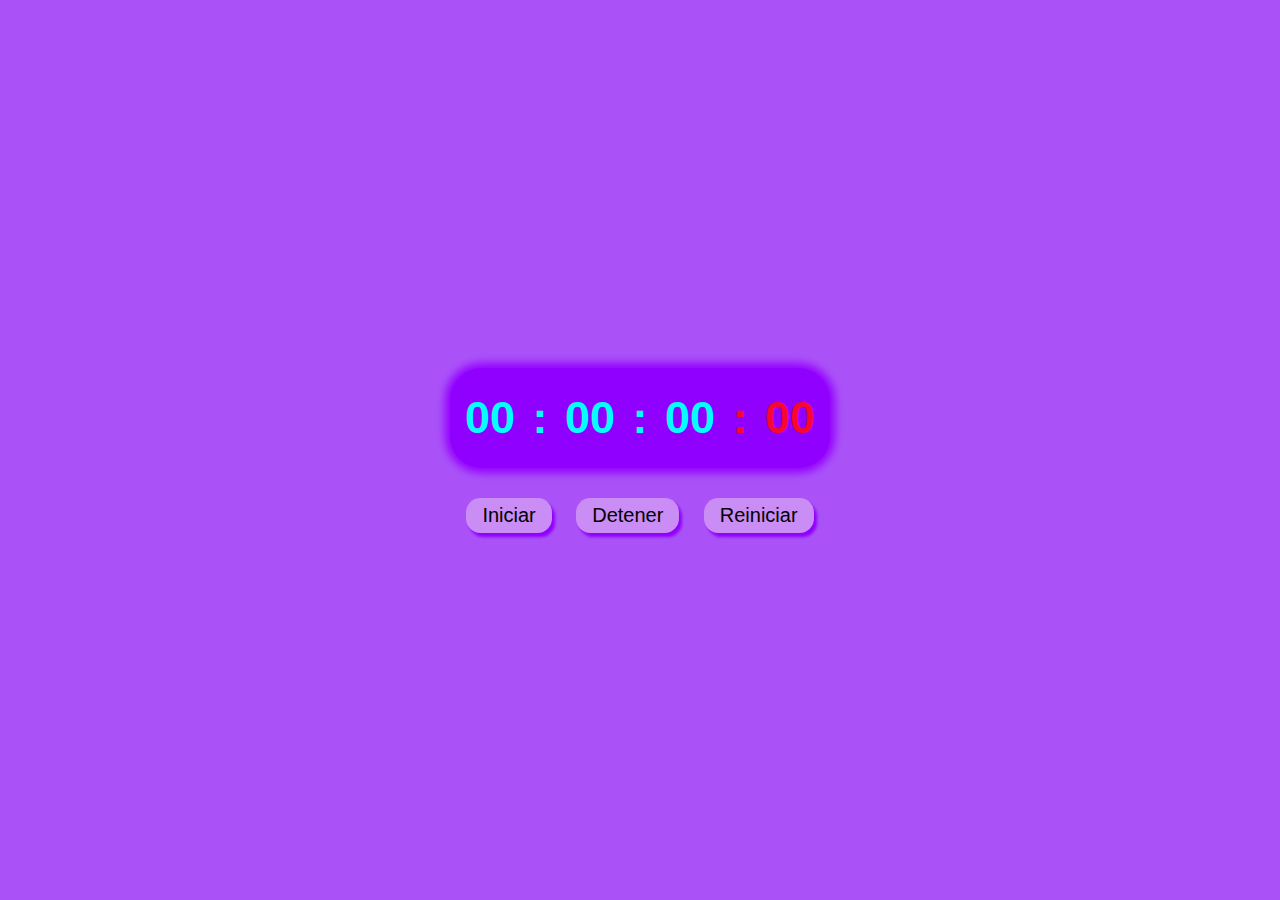
<file: Cronometro/index.html>
<!DOCTYPE html>
<html lang="en">
<head>
    <meta charset="UTF-8">
    <meta name="viewport" content="width=device-width, initial-scale=1.0">
    <title>Cronometro</title>
    <link rel="stylesheet" href="./css/style.css">
</head>
<body>
    <div class="pantalla">
        <div class="cronometro">
            <span class="hora">00</span>
            <span class="separador">:</span>
            <span class="minuto">00</span>
            <span class="separador">:</span>
            <span class="segundo">00</span>
            <span class="separador-mili">:</span>
            <span class="milisegundo">00</span>
        </div>
        <div class="botones">
            <button class="iniciar">Iniciar</button>
            <button class="detener">Detener</button>
            <button class="reiniciar">Reiniciar</button>
        </div>
    </div>
    <script src="./script.js"></script>
</body>
</html>
</file>
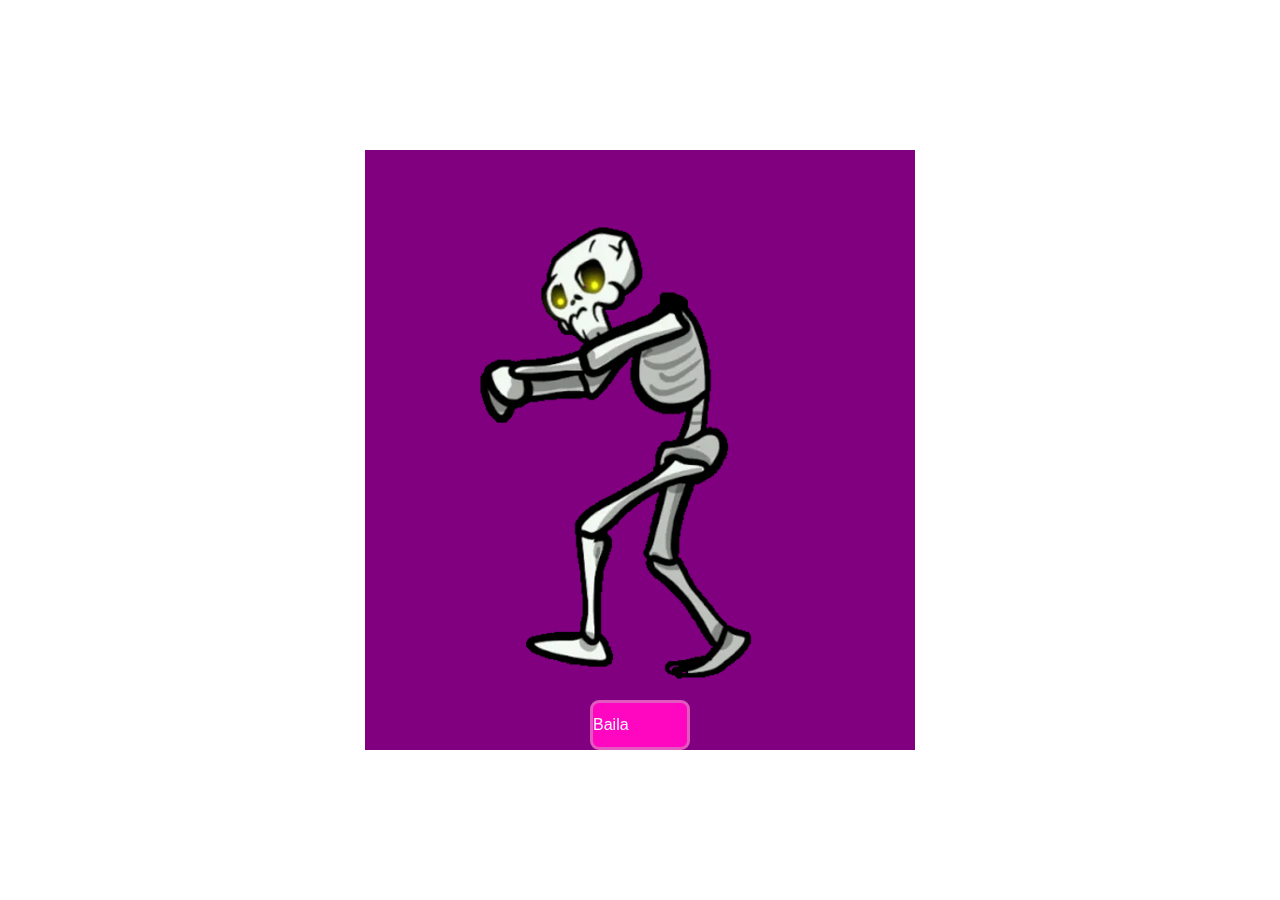
<file: Esqueleto/index.html>
<!DOCTYPE html>
<html lang="en">
<head>
    <meta charset="UTF-8">
    <meta name="viewport" content="width=device-width, initial-scale=1.0">
    <title>Document</title>
    <link rel="stylesheet" href="./css/style.css">
</head>
<body>
    <div class="Baile">
        <div id="esqueletoquieto" class="esqueletoOff">
            <div class="esqueletoOnOff" onclick="bailar()">Baila</div>
        </div>
    </div>
    <script src="./script.js"></script>
</body>
</html>
</file>
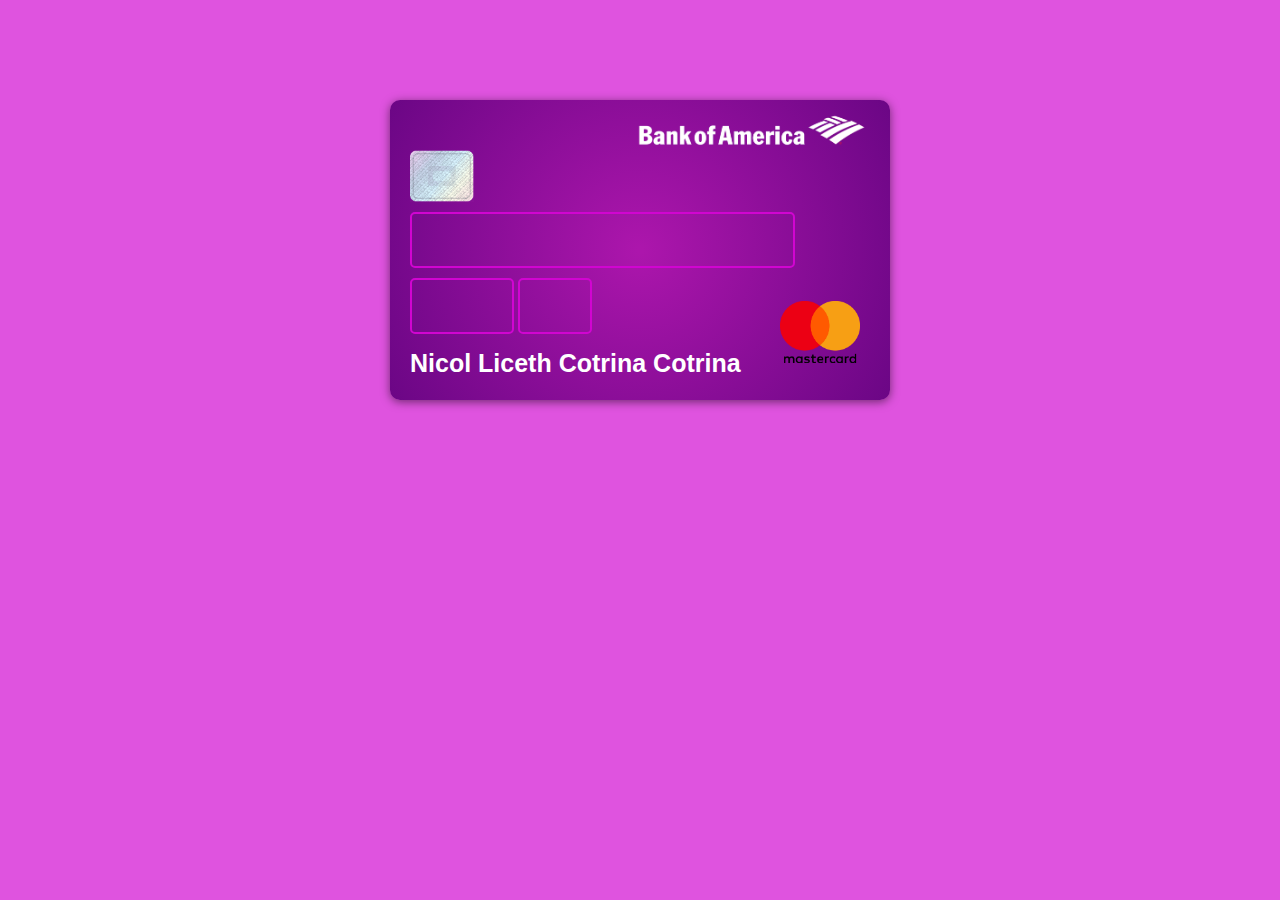
<file: Mascara/index.html>
<!DOCTYPE html>
<html lang="es">
<head>
    <meta charset="UTF-8">
    <meta name="viewport" content="width=device-width, initial-scale=1.0">
    <link rel="stylesheet" href="./css/styles.css">
    <title>Mascara</title>

</head>
<body>
    <div id="marco">
        <div class="tarjeta">
            <div id="imagen">
                <div id="chip"></div>
                <div id="logoBanco"></div>
            </div>
            <input type="text" id="inputTarjeta"/>
            <input type="text" id="inputFecha"/>
            <input type="text" id="inputCVV"/>
            <div class="propietario"> Nicol Liceth Cotrina Cotrina</div>

            <div id="imagen2"></div>
            <div id="masterLogo"></div>
        </div>
    </div>
    <script src="./script.js"></script>
</body>
</html>
</file>
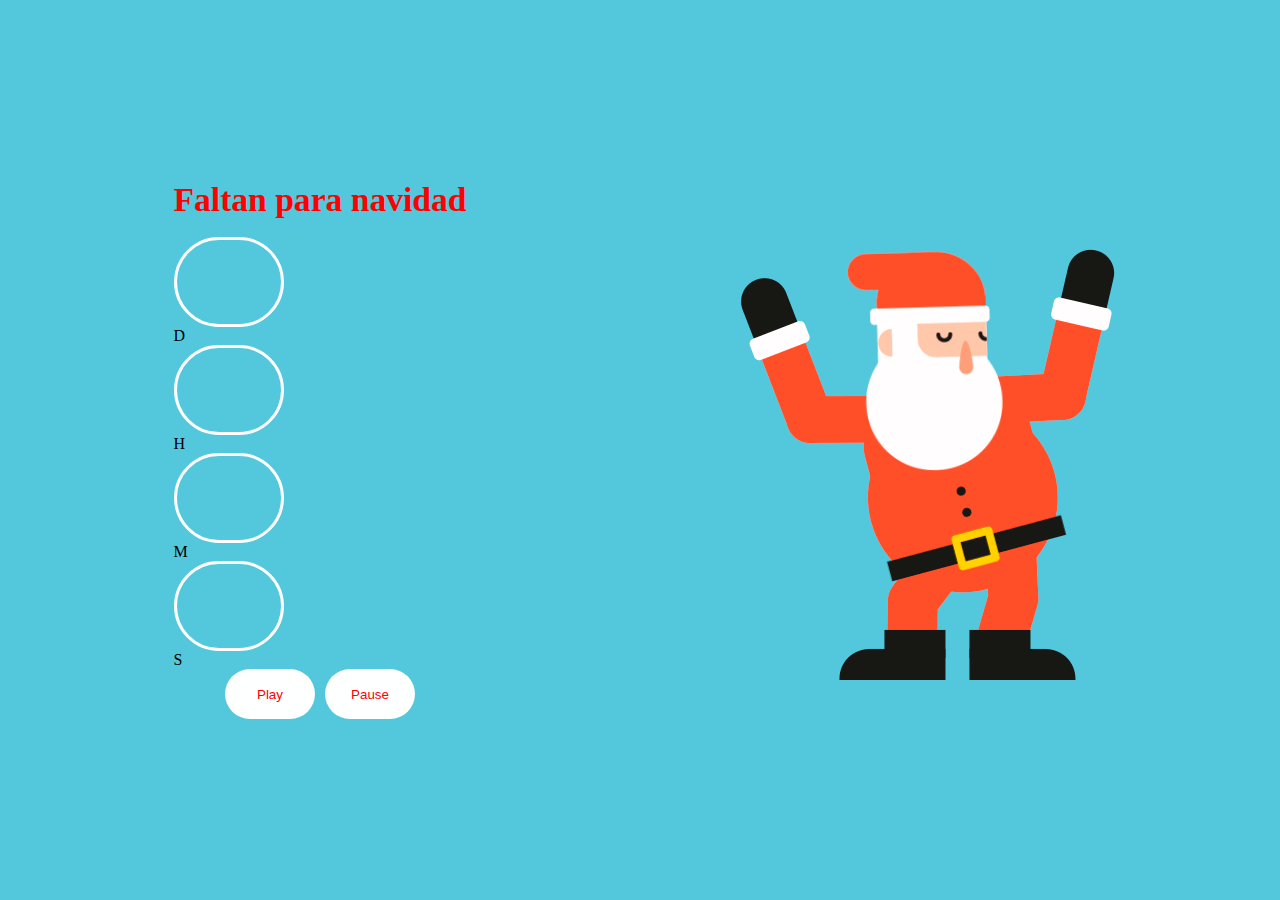
<file: Navidad/index.html>
<!DOCTYPE html>
<html lang="es">
<head>
    <meta charset="UTF-8">
    <meta name="viewport" content="width=device-width, initial-scale=1.0">
    <title>Navidad</title>
    <link rel="stylesheet" href="./css/styles.css">
</head>
<body>
    <div class="container1">
        <div class="cuerpo">
            <h2 id="mensaje">Faltan para navidad</h2>
            <br>
            <div class="reloj">

                <div class="container-dias">
                    <div id="dias"></div>
                    <div>D</div>
                </div>

                <div class="container-horas">
                    <div id="horas"></div>
                    <div>H</div>
                </div>

                <div class="container-minutos">
                    <div id="minutos"></div>
                    <div>M</div>  
                </div>

                <div class="container-segundos">
                <div id="segundos"></div>
                <div>S</div>
                </div>

            </div>
            <div class="botones">
                <button id="play" class="play" onclick="musica()">Play</button>
                <button id="pause" class="pause" onclick="parar()">Pause</button>
            </div>
        </div>

    </div>
    <div class="container2">
        <div class="papaNoel">
            <img id="imagen" src="./img/papaNoel1.png">
        </div>
    </div>

    <script src="./script.js"></script>
    
</body>
</html>
</file>
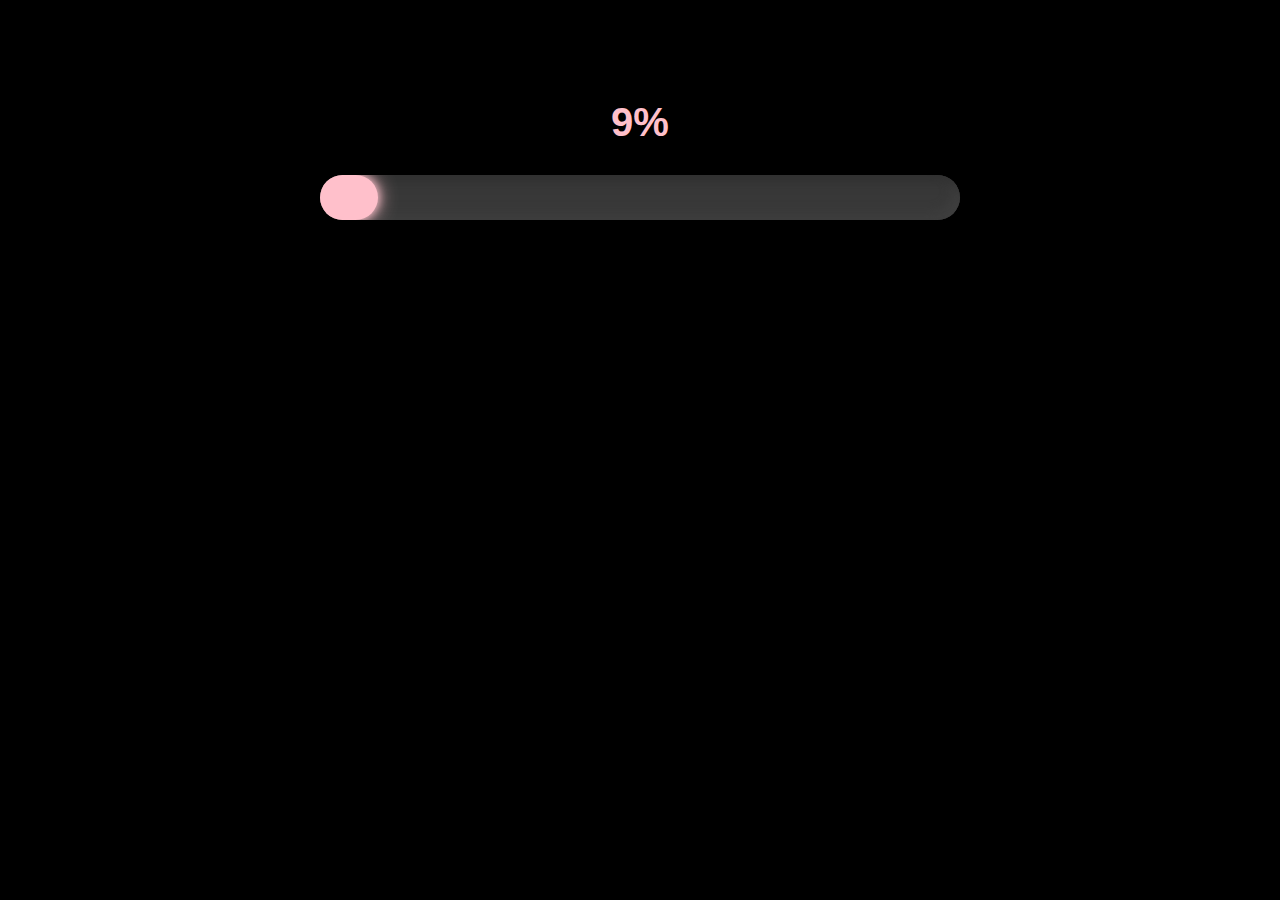
<file: Progreso/index.html>
<!DOCTYPE html>
<html lang="es">
<head>
    <meta charset="UTF-8">
    <meta name="viewport" content="width=device-width, initial-scale=1.0">
    <link rel="stylesheet" href="./css/styles.css">
    <title>Barra De Progreso</title>
</head>
<body>
    <div class="porcentaje">0</div>
    <div class="barra">
        <span class="progreso"></span>
    </div>

    <script src="./script.js"></script>
</body>
</html>
</file>
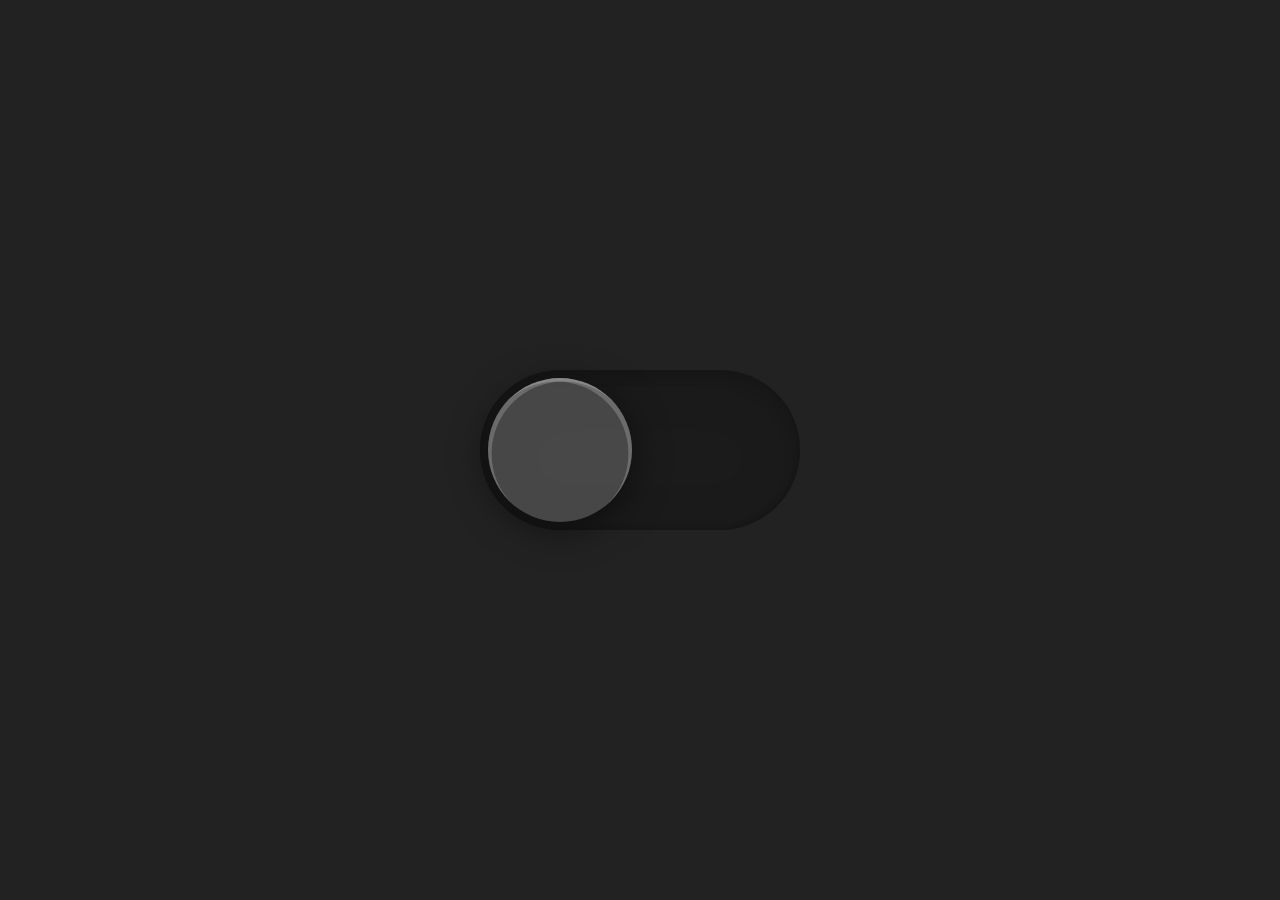
<file: Proyecto11/index.html>
<!DOCTYPE html>
<html lang="en">
<head>
    <meta charset="UTF-8">
    <meta name="viewport" content="width=device-width, initial-scale=1.0">
    <title>Toogle</title>
    <link rel="stylesheet" href="./css/styles.css">
</head>
<body>
    <div id="toggle">
        <i class="circulo"></i>
    </div>

    <script src="./script.js"></script>
</body>
</html>
</file>
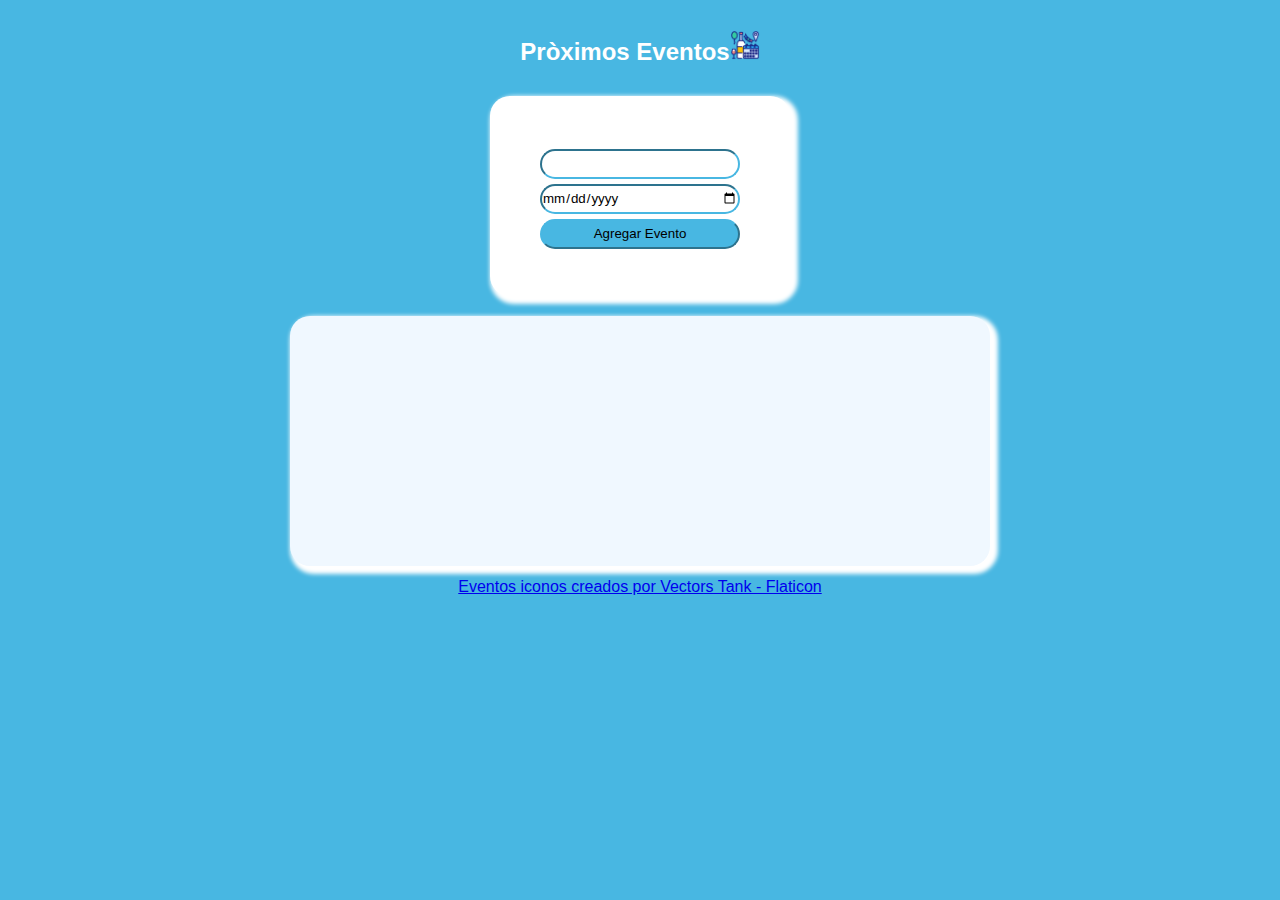
<file: Proyecto9/index.html>
<!DOCTYPE html>
<html lang="es">
<head>
    <meta charset="UTF-8">
    <meta name="viewport" content="width=device-width, initial-scale=1.0">
    <title>Eventos</title>
    <link rel="stylesheet" href="./css/styles.css">
</head>
<body>
    <center><h2>Pròximos Eventos<img id="imagen" src="./img/eventos.png"></h2></center>
    <center><div class="eventos">
        <div class="formulario"></div>
        <form>
            <input type="text" id="nombreEvento" />
            <input type="date" id="fechaEvento"/>
            <input type="submit" id="agregar" value="Agregar Evento"/>
        </form>
    
    </div></center>
    <center><div class="listaEventos2" id="listaEventos">
    </div></center>
    <script src="./script.js"></script>
</body>
<footer>
<center><a href="https://www.flaticon.es/iconos-gratis/eventos" title="eventos iconos">Eventos iconos
    creados por Vectors Tank - Flaticon</a></center>
</footer>
</html>
</file>
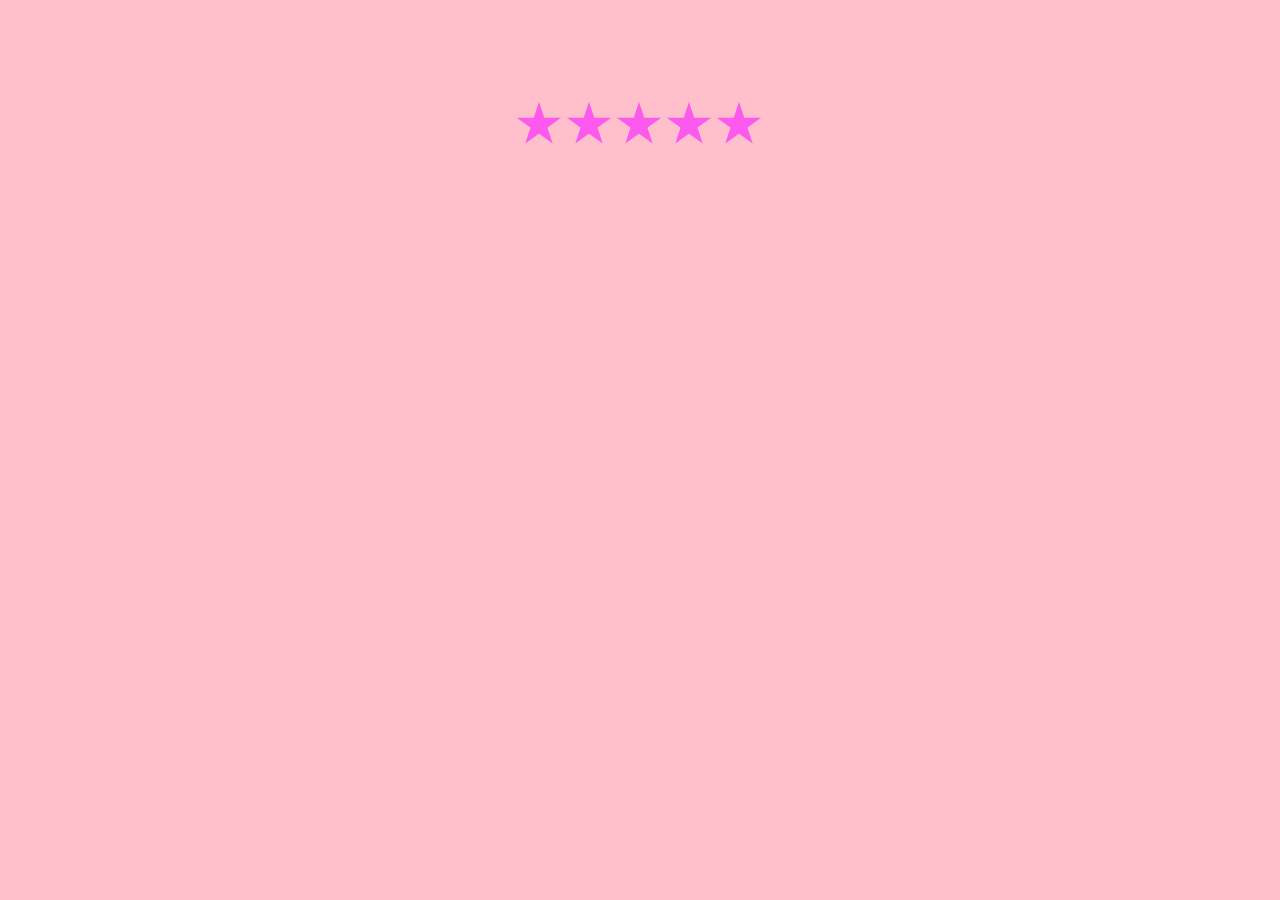
<file: puntaje/index.html>
<!DOCTYPE html>
<html lang="es">
<head>
    <meta charset="UTF-8">
    <meta name="viewport" content="width=device-width, initial-scale=1.0">
    <title>Puntaje</title>
    <link rel="stylesheet" href="./css/styles.css">
</head>
<body>
    <div class="contenedor">
        <div class="puntaje"></div>
    </div>

    <script src="./script.js"></script>
</body>
</html>
</file>
<file: Cronometro/css/style.css>
*{
    margin: 0;
    padding: 0;
    box-sizing: border-box;
    font-family: Verdana, Geneva, Tahoma, sans-serif;
}
body{
    min-height: 100vh;
    min-width: 100vw;
    display: flex;
    align-items: center;
    justify-content: center;
    background: rgb(170, 82, 248);
}
.pantalla{
    user-select: none;
}
.pantalla > .cronometro{
    height: 100px;
    background: rgb(144, 0, 255);
    display: flex;
    align-items: center;
    justify-content: center;
    border-radius: 2rem;
    box-shadow: 0px 0px 8px 5px rgb(149, 0, 255);
    border: none;
}
.pantalla > .cronometro > span{
    width: 80px;
    text-align: center;
    font-size: 45px;
    font-weight: 550;
    color: aqua;
}
.cronometro span.separador{
    width: 20px;
}
.cronometro span.separador-mili{
    width: 20px;
}
.cronometro span.separador-mili, 
.cronometro span.milisegundo{
    color: rgb(248, 7, 47);
}

.pantalla > .botones{
    text-align: center;
    margin-top: 30px;
}
.botones button{
    padding: 6px 16px;
    outline: none;
    border: none;
    margin: 0px 10px;
    color: black;
    background: rgb(202, 141, 246);
    font-size: 20px;
    font-weight: 500;
    border-radius: 0.9rem;
    cursor: pointer;
    box-shadow: 3px 4px 3px 0px rgb(144, 0, 255);
}
.botones button.on{
    pointer-events: none;
    opacity: 0.7;

}
</file>
<file: Esqueleto/css/style.css>
*{
    margin: 0;
    padding: 0;
    box-sizing: border-box;
}
body{
    align-items: center;
    justify-content: center;
    display: flex;
    min-height: 100vh;
}
.esqueletoOff{
    width: 550px;
    height: 600px;
    background-color: purple;
    display: flex;
    align-items: end;
    justify-content: center;
    background-image: url(../img/esqueleto2.png);
}
.esqueletoOnOff:hover{
    background-color: rgb(184, 34, 197);

}
.esqueletoOff.on{
    background-image: url(../img/esqueleto1.gif);
}
.esqueletoOnOff{
    width: 100px;
    height: 50px;
    background-color:  rgb(255, 6, 193);
    border-radius: 1vh;
    border: 0.2rem solid  rgb(226, 89, 192);
    position:fixed;
    color: aliceblue;
    align-items: center;
    display: flex;
    font-family:Verdana, Geneva, Tahoma, sans-serif;
    cursor:pointer
}
</file>
<file: Mascara/css/styles.css>
*{
    margin: 0;
    padding: 0;
    box-sizing: content-box;
}

body{
    font-family: 'Franklin Gothic Medium', 'Arial Narrow', Arial, sans-serif;
    background-color: rgb(223, 83, 223);
}

#imagen{
    display: flex;
    margin-top: -20px;
    justify-content: space-between;
}

#chip{
    background-image: url("../img/chip.png");
    width: 68px;
    height: 52px;
    background-size: cover;
    margin-top: 60px;
}

#logoBanco{
    background-image: url("../img/logobanco.png");
    width: 250px;
    height: 40px;
    background-size: cover;
    margin-left: 160px;
    margin-top: 20px;
}

.tarjeta{
    display: block;
    width: 500px;
    height: 300px;
    border-radius: 10px;
    padding: 10px 20px 0 20px;
    box-sizing: border-box;
    background: rgb(146, 45, 146);
    background: radial-gradient(circle,
        rgb(172, 22, 172) 1%,
        rgb(107, 6, 133) 100%);
    margin: 100px auto;
    box-shadow: 0 2px 10px rgba(0, 0, 0, 0.5);
}

.tarjeta input{
    font-size: 28px;
    padding: 10px;
    border:solid 2px rgb(209, 5, 209);
    color: white;
    border-radius: 5px;
    background-color: transparent;
    margin-top: 10px;
    outline: none; 
}

.tarjeta #inputTarjeta::before{
    content: "Card Number";
    position: relative;
    width: 100px;
    height: 100px; 
}

.propietario{
    display: grid;
    color: white;
    font-weight: bold;
    font-size: 25px;
    padding-top: 15px;
}

.tarjeta #inputFecha{
    width: 80px;
}

.tarjeta #inputCVV{
    width: 50px;
}

#imagen2{
    display: flex;
    align-items: end;
}

#masterLogo{
    background-image: url("../img/master.png");
    width: 80px;
    height: 62px;
    background-size: cover;
    margin: -77px 0px 0px 370px;
}
</file>
<file: Navidad/css/styles.css>
*{
    margin: 0;
    padding: 0;
    box-sizing: border-box;

}
body{
    display: flex;
    min-height: 100vh;
}
.container1{
    display: flex;
    justify-content: center;
    align-items: center;
    width: 50%;
    background-color: rgb(83,200,220);
}
.container2{
    display: flex;
    justify-content: center;
    align-items: center;
    width: 50%;
    background-color: rgb(83,200,220);
}
.calendario{
    display: flex;
    text-align: center;
    gap: 40px;
    font-size: 30px;
    font-weight: 900;
    color:rgb(254, 255, 255);
    margin-bottom: 20px;
}

.botones{
    cursor: pointer;
    display: flex;
    justify-content: center;
    align-items: center;
    gap: 10px;
    
}

.botones > .play.red{

    background-color:red;
    color:aliceblue;
}
.botones > .play.red:hover{

    background-color:rgb(255, 255, 255);
    color:red;
}
.play {
    border: none;
    cursor: pointer;
    background-color:    rgb(254, 255, 255);
    border-radius: 40px;
    width: 90px;
    height: 50px;
    color: red;

}

.botones > .pause.red{

    background-color:red;
    color:aliceblue;
}
.botones > .pause.red:hover{

    background-color:rgb(255, 255, 255);
    color:red;
}
.pause{
    border: none;
    cursor: pointer;
    background-color:    rgb(254, 255, 255);
    border-radius: 40px;
    width: 90px;
    height: 50px;
    color: red;
}
#dias, #horas, #minutos, #segundos{
    display: flex;
    justify-content: center;
    align-items: center;
    background-color:   rgb(83,200,220);
    border: 0.2rem solid  rgb(254, 255, 255);
    border-radius: 50px;
    width: 110px;
    height: 90px;
    font-size: 40px;
    font-weight: 900;
    color: aliceblue;
    
}
#mensaje{
    display: flex;
    justify-content: center;
    align-items: center;
    font-size: 2.1rem;
    font-weight: 900;
    color:red;
}
</file>
<file: Progreso/css/styles.css>
*{
    margin: 0;
    padding: 0;
    box-sizing: border-box;
}

body{
    background-color: black;
}

.barra {
    background-color: #383838;
    height: 45px;
    width: 50%;
    margin: 130px auto;
    box-shadow: inset 6px 6px 12px #303030,
        inset -6px -6px 12px #404040;
    overflow: hidden;
    border: none;
    border-radius: 20rem;
}

.progreso {
    height: 100%;
    width: 0;
    background-color: pink;
    box-shadow: 0 0 10px pink,
         0 0 20px pink;
    display: block;
    border-radius: 20rem;
}

.porcentaje {
    font-size: 2.5rem;
    font-family: 'Franklin Gothic Medium', 'Arial Narrow', Arial, sans-serif;
    font-weight: bold;
    text-align: center;
    transform: translatey(100px);
    color: pink;
}

body.celebracion {
    background-image: url("../img/imagen.gif");
    background-size: cover;
    background-repeat: no-repeat;
}
</file>
<file: Proyecto11/css/styles.css>
*{
    margin: 0;
    padding: 0;
    box-sizing: border-box;
}

body{
    background-color: rgb(35, 34, 34);
    display: flex;
    justify-content: center;
    align-items: center;
    flex-direction: column;
    min-height: 100vh;
    transition: 0.5s;
    &.toggleBlanco{
        background-color: aliceblue;
    }
}

body.toggleBlanco{
    background-color: aliceblue;
}

#toggle{
    height: 160px;
    width: 320px;
    background-color: #1b1b1b;
    box-shadow: inset 0 8px 60px rgba(0, 0, 0, 0.1),
                inset 0 8px 8px rgba(0, 0, 0, 0.1),
                inset 0 -4px 4px rgba(0, 0, 0, 0.1);
    position: relative;
    border: none;
    cursor: pointer;
    transition: .05s;
    appearance: none;
    border-radius: 160px;

    &.toggleBlanco{
        background-color: aliceblue;);
        box-shadow: inset 0 8px 60px rgba(0, 0, 0, 0.1),
                        inset 0 8px 8px rgba(0, 0, 0, 0.1),
                        inset 0 -4px 4px rgba(0, 0, 0, 0.1);
        .circulo{
            left: 160px;
            box-shadow: 0 8px 60px rgba(0, 0, 0, 0.1),
                    inset 4px 4px rgba(255, 255, 255, 1),
                    inset 4px 4px rgba(255, 255, 255, 1);
                    background: linear-gradient(to bottom, aliceblue, #fafafa);
        }
}
}

.circulo{
    position: absolute;
    top: 0;
    left: 0;
    width: 160px;
    height: 160px;
    content: "";
    background: linear-gradient(to bottom, rgba(255, 255, 255, 0.2));
    border-radius: 50vh;
    transform: scale(0.9);
    transition: 0.5s;
    box-shadow: 0 8px 40px rgba(0, 0, 0, 0.5),
                inset 4px 4px rgba(255, 255, 255, 0.2),
                inset -4px 4px rgba(255, 255, 255, 0.2);
}
</file>
<file: Proyecto9/css/styles.css>
*{
     margin: 0;
     padding: 0;
     box-sizing: border-box;
    font-family: 'Segoe UI', Tahoma, Geneva, Verdana, sans-serif;
}
body{
    background-color: rgb(72, 183, 226);
}

h2{
    color: white;
}

#imagen{
   display: end;
   justify-content: center;
   align-items: center;
   width: 30px;
   height: 30px;
   margin-top: 30px;
}

.eventos{
    background-color: white;
    width: 300px;
    height: 200px;
    border-radius: 20px;
    box-shadow: 4px 4px 4px 4px rgb(255, 255, 255);
    display: flex;
    justify-content: center;
    align-items: center;
    margin-top: 30px;
}

input{
    border-color: rgb(72, 183, 226);
    border-radius: 20px;
    width: 200px;
    height: 30px;
    margin-top: 5px;
}

#agregar{
    background-color: rgb(72, 183, 226) ;
}

.listaEventos2{
    padding-top: 50px;
    display: block;
    margin-top: 20px;
    box-shadow: 4px 4px 4px 4px rgb(255, 255, 255);
    background-color: aliceblue;
    width: 700px;
    height: 250px;
    border-radius: 20px;
    padding-right: 50px;
    padding-left: 50px;
}

.evento{
    display: flex;
    border: solid 2px rgb(72, 183, 226); 
    border-radius: 20px;
    margin-bottom: 20px;

    
}
.nombreEvento{
    border-color: rgb(72, 183, 226);
}
.eliminar{
    background-color: rgb(0, 255, 76);
    margin-top: 15%;
    width: 100px;
    height: 30px;
}
.acciones > .eliminar.red:hover{
    background-color: red;
}
.diasFaltantes{
    color: rgb(81, 240, 81);
    font-size: 30px;
}
.dias{
    margin-left: 40px;
}


footer{
margin-top: 12px;
}

.evento1{
    margin-right: 100px;
    margin-left: 50px;
    padding-top: 3%;
}
.evento2{
    margin-right: 100px;
    padding-top: 3%;
}
</file>
<file: puntaje/css/styles.css>
body{
    background-color: pink;
}
.puntaje{
    margin-top: 100px;
    display: flex;
    justify-content: center;
    align-items: center;
}

.item{
   
    background-color: rgb(253, 89, 239);
    width: 50px;
    height: 45px;
    cursor: pointer;
    -webkit-mask-image: url("../img/estrella.svg");
    mask-image: url("../img/estrella.svg");
}

.item.selec{
    background-color: aqua;
}
</file>
